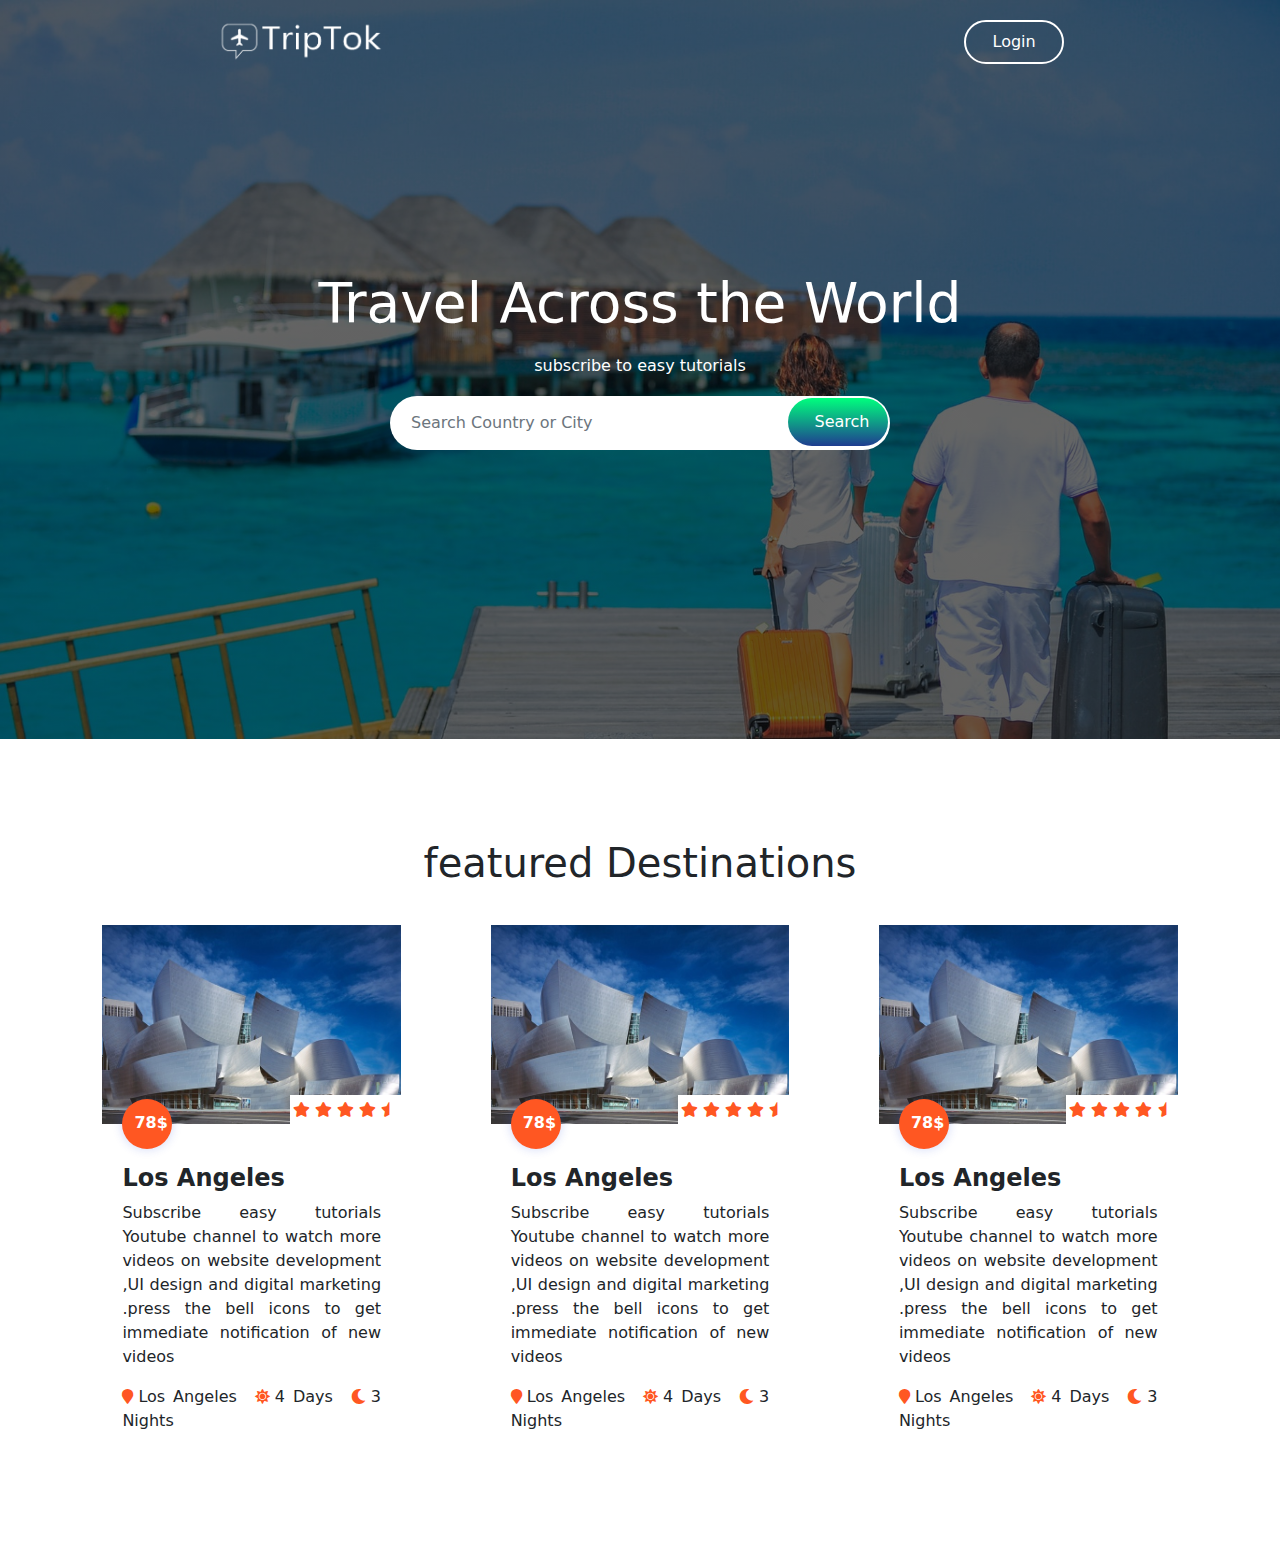
<file: index.html>
<!DOCTYPE html>
<html lang="en">
<head>
    <meta charset="UTF-8">
    <title>Travel site</title>
    <link rel="stylesheet" href="new%20p-2.css">
    <link rel="stylesheet" href="bootstrap.css">
    <link rel="stylesheet" href="font-awesome.min.css">
<!--    <link rel="stylesheet" href="ionicons.css">-->
    <link rel="stylesheet" href="https://cdnjs.cloudflare.com/ajax/libs/font-awesome/5.15.3/css/all.min.css">

</head>

<body>

<section class="header">
    <div class="container">
        <img src="images/triptok.png">
        <button type="button" class="login_btn">Login</button>
    </div>
    <h1> Travel Across the World </h1>
    <p>subscribe to easy tutorials</p>
    <div class="input_group">
        <input type="text" class="form-control" placeholder="Search Country or City">
    </div>
    <div class="input_group_append">
        <button type="button" class="input_group_text btn">Search</button>
    </div>
</section>

<section class="features">
    <h1>featured Destinations</h1>

    <div class="container2">
        <div class="col-md-4">
            <div class="feature-box">

                <div class="feature-img">
                    <img src="images/1.jpg">
                    <div class="price">
                        <p>78$</p>
                    </div>
                    <div class="rating">
                        <i class="fa fa-star"></i>
                        <i class="fa fa-star"></i>
                        <i class="fa fa-star"></i>
                        <i class="fa fa-star"></i>
                        <i class="fa fa-star-half"></i>
        <!--                        <i class="fa fa-star-half-o"></i>-->
                    </div>
                </div>

                <div class="feature-detail">
                    <h4>Los Angeles</h4>
                    <p>Subscribe easy tutorials Youtube channel to watch more videos on website development ,UI design and digital marketing .press the bell icons to get immediate notification of new videos</p>

                    <span><i class="fa fa-map-marker"></i>Los Angeles</span>
                    <span><i class="fa fa-sun-o"></i>4 Days</span>
                    <span><i class="fa fa-moon-o"></i>3 Nights</span>
                </div>
            </div>
        </div>

        <div class="col-md-4">
            <div class="feature-box">

                <div class="feature-img">
                    <img src="images/1.jpg">
                    <div class="price">
                        <p>78$</p>
                    </div>
                    <div class="rating">
                        <i class="fa fa-star"></i>
                        <i class="fa fa-star"></i>
                        <i class="fa fa-star"></i>
                        <i class="fa fa-star"></i>
                        <i class="fa fa-star-half"></i>
                        <!--                        <i class="fa fa-star-half-o"></i>-->
                    </div>
                </div>

                <div class="feature-detail">
                    <h4>Los Angeles</h4>
                    <p>Subscribe easy tutorials Youtube channel to watch more videos on website development ,UI design and digital marketing .press the bell icons to get immediate notification of new videos</p>

                    <span><i class="fa fa-map-marker"></i>Los Angeles</span>
                    <span><i class="fa fa-sun-o"></i>4 Days</span>
                    <span><i class="fa fa-moon-o"></i>3 Nights</span>
                </div>
            </div>
        </div>

        <div class="col-md-4">
            <div class="feature-box">

                <div class="feature-img">
                    <img src="images/1.jpg">
                    <div class="price">
                        <p>78$</p>
                    </div>
                    <div class="rating">
                        <i class="fa fa-star"></i>
                        <i class="fa fa-star"></i>
                        <i class="fa fa-star"></i>
                        <i class="fa fa-star"></i>
                        <i class="fa fa-star-half"></i>
                        <!--                        <i class="fa fa-star-half-o"></i>-->
                    </div>
                </div>

                <div class="feature-detail">
                    <h4>Los Angeles</h4>
                    <p>Subscribe easy tutorials Youtube channel to watch more videos on website development ,UI design and digital marketing .press the bell icons to get immediate notification of new videos</p>

                    <span><i class="fa fa-map-marker"></i>Los Angeles</span>
                    <span><i class="fa fa-sun-o"></i>4 Days</span>
                    <span><i class="fa fa-moon-o"></i>3 Nights</span>
                </div>
            </div>
        </div>

    </div>

</section>








</body>

</html>
</file>
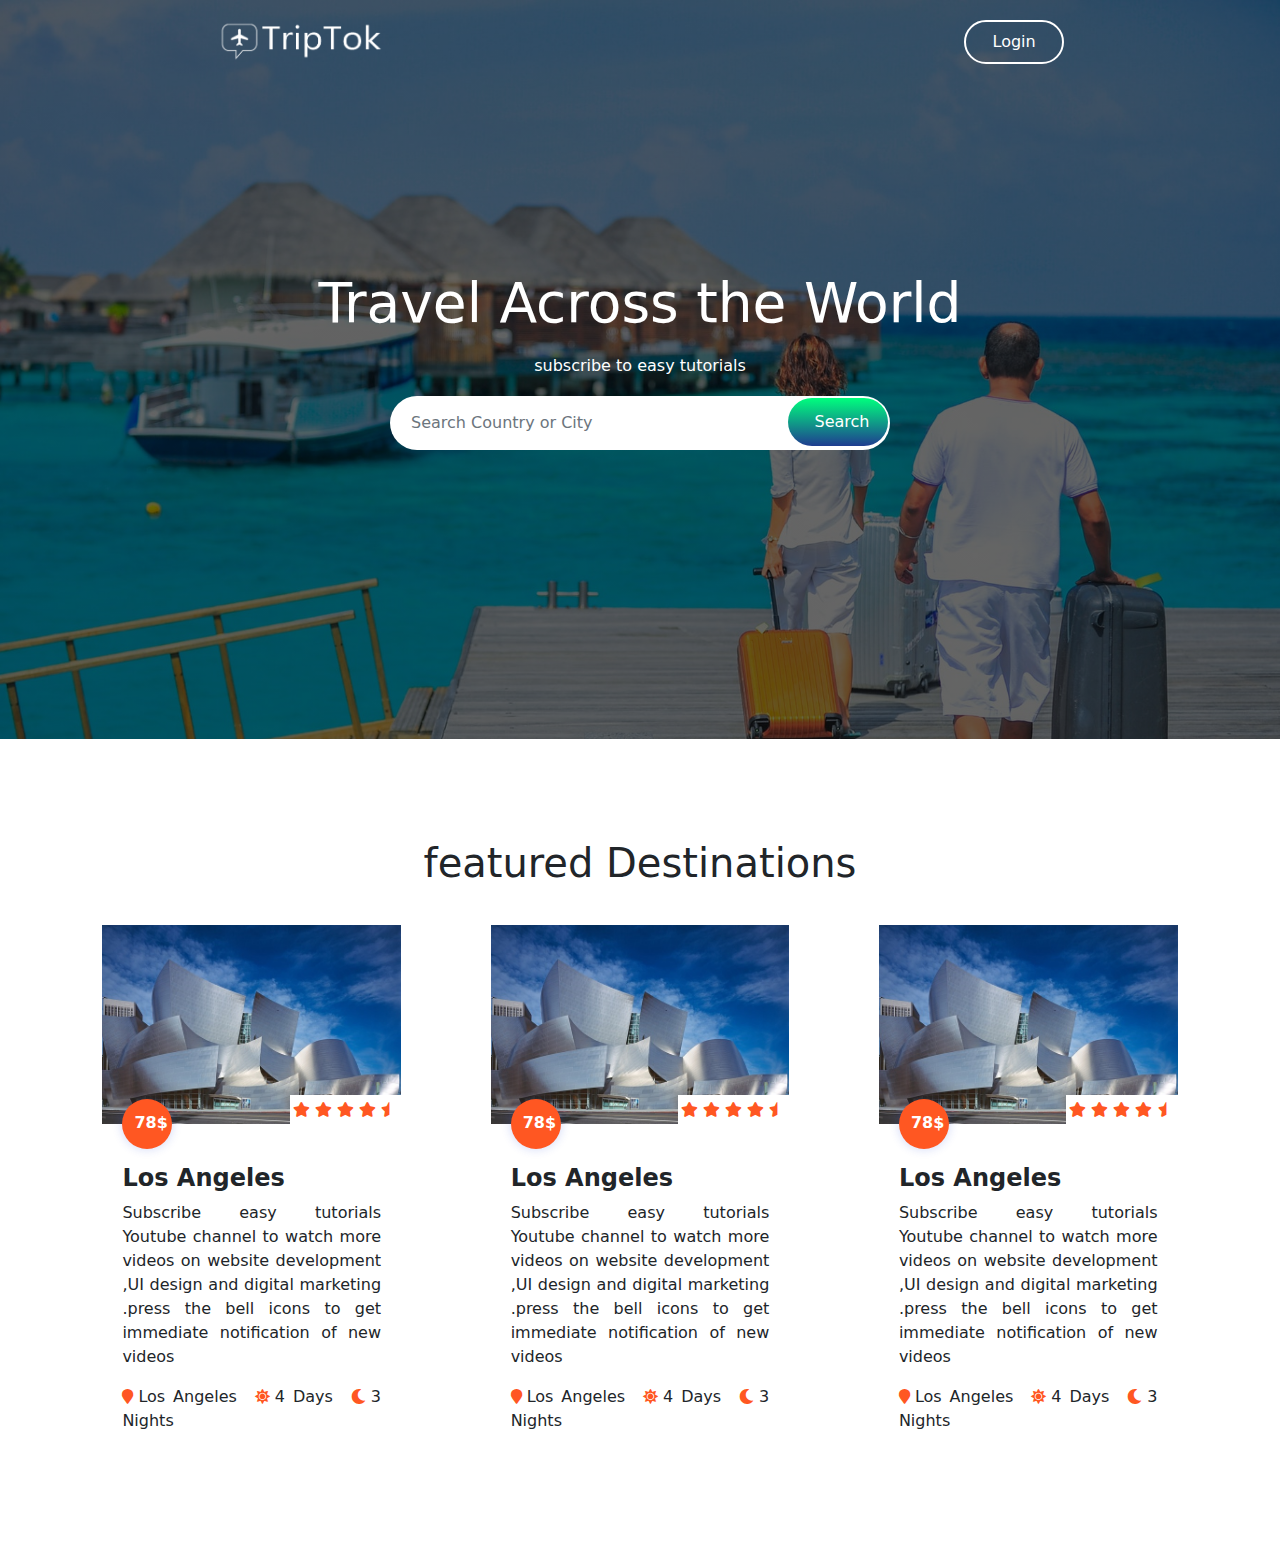
<file: new p-2.html>
<!DOCTYPE html>
<html lang="en">
<head>
    <meta charset="UTF-8">
    <title>Travel site</title>
    <link rel="stylesheet" href="new%20p-2.css">
    <link rel="stylesheet" href="bootstrap.css">
    <link rel="stylesheet" href="font-awesome.min.css">
<!--    <link rel="stylesheet" href="ionicons.css">-->
    <link rel="stylesheet" href="https://cdnjs.cloudflare.com/ajax/libs/font-awesome/5.15.3/css/all.min.css">

</head>

<body>

<section class="header">
    <div class="container">
        <img src="images/triptok.png">
        <button type="button" class="login_btn">Login</button>
    </div>
    <h1> Travel Across the World </h1>
    <p>subscribe to easy tutorials</p>
    <div class="input_group">
        <input type="text" class="form-control" placeholder="Search Country or City">
    </div>
    <div class="input_group_append">
        <button type="button" class="input_group_text btn">Search</button>
    </div>
</section>

<section class="features">
    <h1>featured Destinations</h1>

    <div class="container2">
        <div class="col-md-4">
            <div class="feature-box">

                <div class="feature-img">
                    <img src="images/1.jpg">
                    <div class="price">
                        <p>78$</p>
                    </div>
                    <div class="rating">
                        <i class="fa fa-star"></i>
                        <i class="fa fa-star"></i>
                        <i class="fa fa-star"></i>
                        <i class="fa fa-star"></i>
                        <i class="fa fa-star-half"></i>
        <!--                        <i class="fa fa-star-half-o"></i>-->
                    </div>
                </div>

                <div class="feature-detail">
                    <h4>Los Angeles</h4>
                    <p>Subscribe easy tutorials Youtube channel to watch more videos on website development ,UI design and digital marketing .press the bell icons to get immediate notification of new videos</p>

                    <span><i class="fa fa-map-marker"></i>Los Angeles</span>
                    <span><i class="fa fa-sun-o"></i>4 Days</span>
                    <span><i class="fa fa-moon-o"></i>3 Nights</span>
                </div>
            </div>
        </div>

        <div class="col-md-4">
            <div class="feature-box">

                <div class="feature-img">
                    <img src="images/1.jpg">
                    <div class="price">
                        <p>78$</p>
                    </div>
                    <div class="rating">
                        <i class="fa fa-star"></i>
                        <i class="fa fa-star"></i>
                        <i class="fa fa-star"></i>
                        <i class="fa fa-star"></i>
                        <i class="fa fa-star-half"></i>
                        <!--                        <i class="fa fa-star-half-o"></i>-->
                    </div>
                </div>

                <div class="feature-detail">
                    <h4>Los Angeles</h4>
                    <p>Subscribe easy tutorials Youtube channel to watch more videos on website development ,UI design and digital marketing .press the bell icons to get immediate notification of new videos</p>

                    <span><i class="fa fa-map-marker"></i>Los Angeles</span>
                    <span><i class="fa fa-sun-o"></i>4 Days</span>
                    <span><i class="fa fa-moon-o"></i>3 Nights</span>
                </div>
            </div>
        </div>

        <div class="col-md-4">
            <div class="feature-box">

                <div class="feature-img">
                    <img src="images/1.jpg">
                    <div class="price">
                        <p>78$</p>
                    </div>
                    <div class="rating">
                        <i class="fa fa-star"></i>
                        <i class="fa fa-star"></i>
                        <i class="fa fa-star"></i>
                        <i class="fa fa-star"></i>
                        <i class="fa fa-star-half"></i>
                        <!--                        <i class="fa fa-star-half-o"></i>-->
                    </div>
                </div>

                <div class="feature-detail">
                    <h4>Los Angeles</h4>
                    <p>Subscribe easy tutorials Youtube channel to watch more videos on website development ,UI design and digital marketing .press the bell icons to get immediate notification of new videos</p>

                    <span><i class="fa fa-map-marker"></i>Los Angeles</span>
                    <span><i class="fa fa-sun-o"></i>4 Days</span>
                    <span><i class="fa fa-moon-o"></i>3 Nights</span>
                </div>
            </div>
        </div>

    </div>

</section>








</body>

</html>
</file>
